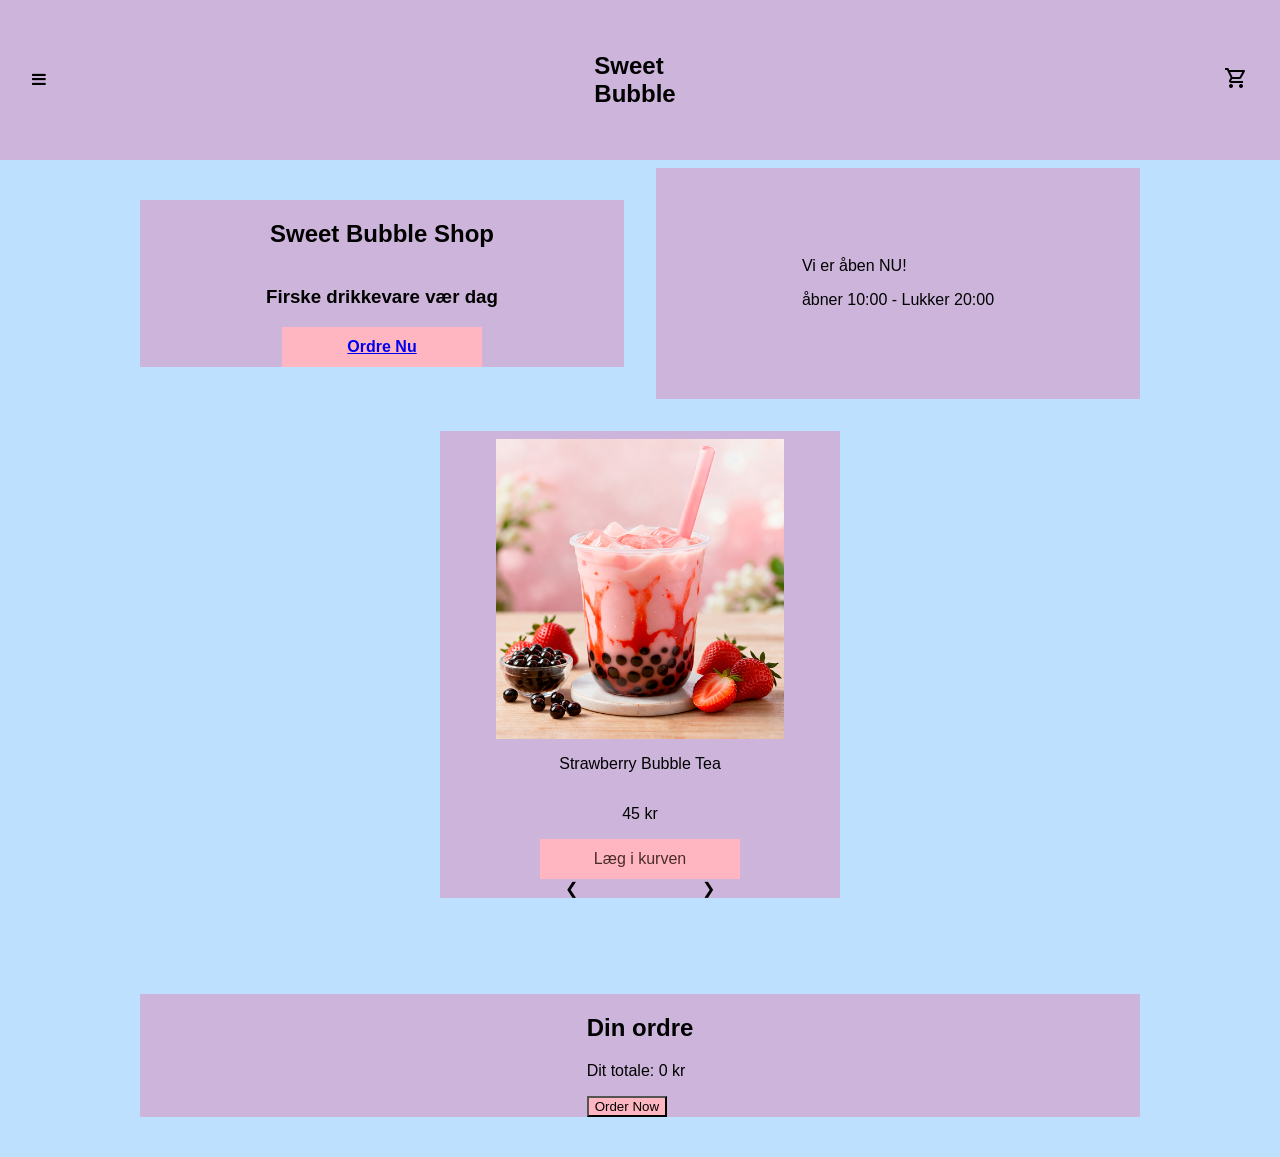
<file: uge-3/index.html>
<!doctype html>
<html lang="en">
  <head>
    <meta charset="UTF-8" />
    <meta name="viewport" content="width=device-width, initial-scale=1.0" />
    <title>Document</title>
    <link rel="stylesheet" href="style.css" />
    <link
      rel="stylesheet"
      href="https://cdnjs.cloudflare.com/ajax/libs/font-awesome/4.7.0/css/font-awesome.min.css"
    />
    <link
      rel="stylesheet"
      href="https://fonts.googleapis.com/css2?family=Material+Symbols+Outlined:opsz,wght,FILL,GRAD@20..48,100..700,0..1,-50..200&icon_names=shopping_cart"
    />
  </head>
  <body>
    <header>
      <a class="icon"
        ><div><i class="fa fa-bars"></i></div
      ></a>
      <h2>Sweet <br />Bubble</h2>
      <a class="cart"
        ><span class="material-symbols-outlined"> shopping_cart </span></a
      >

    </header>
    <div class="container">
      <div class="burger-offcanvas">
        <div><a href="#">Om Os</a></div>
        <div><a href="#">Hvor er vi?</a></div>
      </div>
      <div class="start-card">
        <h2>Sweet Bubble Shop</h2>
        <h3>Firske drikkevare vær dag</h3>
        <a href="#menu"
          ><div class="cta"><b>Ordre Nu</b></div></a
        >
      </div>
      <div class="opening">
        <div class="open">
          <p>Vi er åben NU!</p>
          <p>åbner 10:00 - Lukker 20:00</p>
        </div>
        <div class="closed">
          <p>Vi er lukket.</p>
          <p>åbner 10:00 - Lukker 20:00</p>
        </div>
      </div>
      <div class="menu">
        <div class="card" id="c1">
          <img src="img/strawberry.png" alt="Strawberry" />
          <p >Strawberry Bubble Tea</p>
          <p >45 kr</p>
          <div class="cta"><a onclick="addToCart('Strawberry Bubble Tea', 45)">Læg i kurven</a></div>
        </div>
        <div class="card" id="c2">
          <img src="img/mango.png" alt="mango" />
          <p>Mango Smoothie</p>
          <p>42 kr</p>
          <div class="cta"><a onclick="addToCart('Mango Smothie', 42)">Læg i kurven</a></div>
        </div>
        <div class="card" id="c3">
          <img src="img/chocalate.png" alt="Chocolate" />
          <p>Chocolate Waffle</p>
          <p>50 kr</p>
          <div class="cta"><a onclick="addToCart('Chocolate Waffle', 50)">Læg i kurven</a></div>
        </div>
        <div class="card" id="c4">
          <img src="img/oreo.png" alt="Oreo" />
          <p>Oreo Cheesecake</p>
          <p>55 kr</p>
          <div class="cta"><a onclick="addToCart('Oreo Cheesecake', 55)">Læg i kurven</a></div>
        </div>
        <div class="buttons">
          <a class="prev">&#10094</a>
          <a class="next">&#10095</a>
        </div>
      </div>
      <div class="order">
        <div>
          <h2>Din ordre</h2>

          <div id="cartItems">
              <!-- JS will add items here -->
          </div>

        <p>Dit totale: <span id="totalPrice">0</span> kr</p>

    <button class="order-button" id="orderBtn">Order Now</button>
        </div>
      </div>
      <div class="th">
        Tak for dit køb!
      </div>
      <footer></footer>
    </div>
    <div class="overlay"></div>
  </body>
  <script src="script.js" ;></script>
</html>
</file>
<file: uge-3/style.css>
body {
  font-family:
    Open Sans,
    sans-serif;
  margin: 0;
  padding: 0;
  background-color: var(--background);
}

h1,
h2 {
  font-family: Poppins, sans-serif;
}

.container {
  padding: 8px;
  display: grid;
  justify-content: center;
}

:root {
  /* color pallet */
  --knapper_highlights: #ffb6c1;
  --sektioner: #cdb4db;
  --background: #bde0fe;
  --tekst: #4a2c2a;
  --hover: #ffd166;
  --offcan: #fff8f0;
}

.burger-offcanvas {
  position: fixed;
  left: -9000px; /* overdrivelse fremmer forståelse.     kunne have været -300px istedet for.(fordi af en eller anden grund skal den bruge en ekstra 50px) */
  transition: left 0.6s cubic-bezier(0.61, 1, 0.88, 1); /* Gør animationen glidende med en "bounce" effekt fra Ease*/
  padding: 20px;
  height: 100%;
  width: 250px;
  background-color: var(--offcan);
}

.burger-offcanvas.show {
  left: 0;
}

@media screen and (max-width: 600px) {
  .container {
    grid-template-areas:
      "start-card"
      "opening"
      "menus"
      "order";
  }

  .start-card {
    grid-area: start-card;
  }

  .opening {
    grid-area: opening;
  }

  .menu {
    grid-area: menus;
  }

  .order {
    grid-area: order;
  }
}
header {
  background-color: var(--sektioner);
  display: flex;
  justify-content: space-between;
  align-items: center;
  padding: 32px;
}
.start-card {
  display: flex;
  flex-direction: column;
  background-color: var(--sektioner);
  align-items: center;
  justify-content: center;
  margin-top: 32px;
  margin-bottom: 32px;
}

.opening {
  background-color: var(--sektioner);
  display: flex;
  flex-direction: column;
  justify-content: center;
  align-items: center;
}

.open {
  display: none;
}

.closed {
  display: none;
}

.cta {
  display: flex;
  flex-direction: column;
  background-color: var(--knapper_highlights);
  width: 200px;
  height: 40px;
  align-items: center;
  justify-content: center;
}

.cta a {
  text-decoration: none;
  color: var(--tekst);
}

.card {
  background-color: var(--sektioner);
  display: none;
  grid-area: card;
  width: 400px;
  justify-content: center;
  align-items: center;
  flex-direction: column;
}

.menu {
  display: grid;
  grid-template-areas: "card";
  margin-bottom: 32px;
}

.slide {
  display: block;
}

img {
  height: 300px;
  margin-top: 8px;
}

.buttons {
  display: flex;
  justify-content: space-evenly;
  background-color: var(--sektioner);
  margin-bottom: 32px;
}

.overlay {
  display: none;
  background-color: var(--hover);
  position: fixed;

  inset: 0;

  justify-content: center;
  align-items: center;
}

.order {
  display: flex;
  flex-direction: column;
  justify-content: center;
  align-items: center;
  background-color: var(--sektioner);
}

.th {
  padding: 2rem;
  border-radius: 10px;
  background-color: var(--sektioner);
  border: var(--background);
  margin-bottom: 32px;
}

.overlay.show {
  display: flex;
}

.overlay {
  position: fixed;
  inset: 0;
  background: rgba(0, 0, 0, 0.7);
  display: none;
}

.cta:hover {
  background-color: var(--hover);
  cursor: pointer;
}

.th {
  display: none;
  position: fixed;
  inset: 0;
  justify-content: center;
  align-items: center;
  z-index: 10;
}

.th.show {
  display: flex;
}

.th > div {
  background-color: var(--offcan);
  padding: 20px;
  border-radius: 10px;
  width: 300px;
}

.order-button {
  background-color: var(--knapper_highlights);
}

@media screen and (min-width: 900px) {
  .container {
    display: grid;
    grid-template-columns: 1fr 1fr;
    grid-template-areas:
      "start-card opening"
      "menus menus"
      "order order"
      "th th";

    gap: 32px;
    max-width: 1000px;
    margin: auto;
  }

  .start-card {
    grid-area: start-card;
    width: 100%;
  }

  .opening {
    grid-area: opening;
  }

  .menu {
    grid-area: menus;
  }

  .order {
    grid-area: order;
  }

  .th {
    grid-area: th;
  }
}
@media screen and (min-width: 900px) {
  .menu {
    display: grid;
    justify-content: center;
  }

  .card {
    width: 400px;
    margin: auto;
  }
}
</file>
